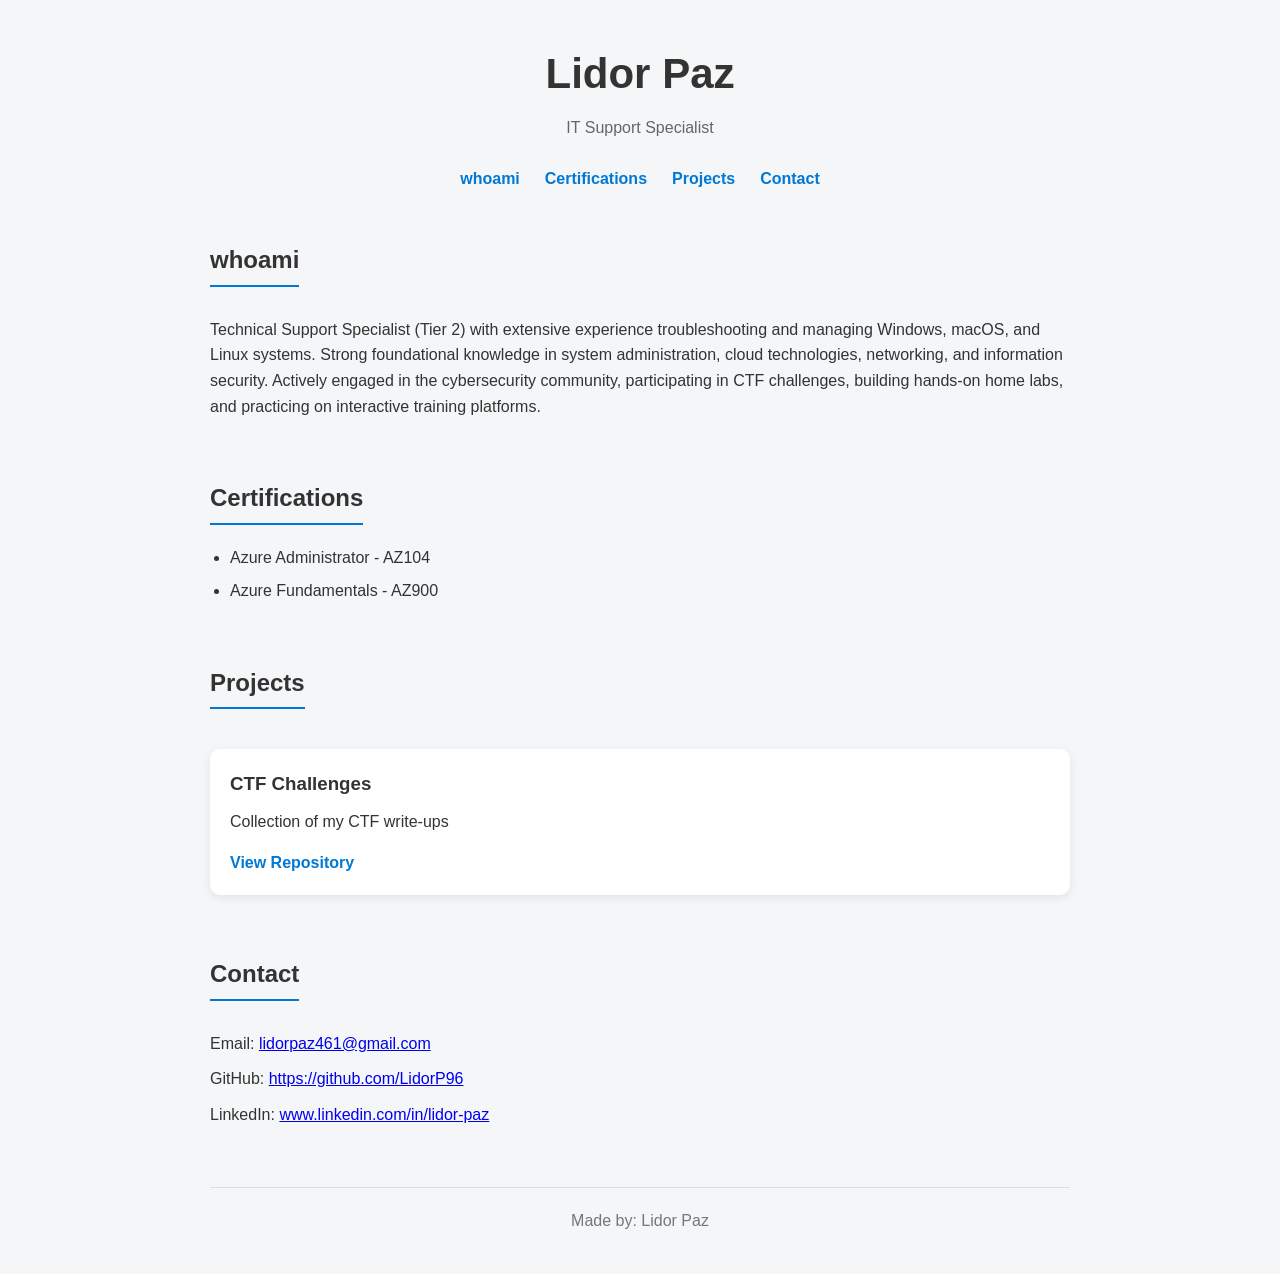
<file: index.html>
<!DOCTYPE html>
<html lang="en">

<head>
    <meta charset="UTF-8">
    <meta name="viewport" content="width=device-width, initial-scale=1.0">
    <title>Lidor Paz | IT Portfolio</title>

    <link rel="stylesheet" href="style.css">
</head>

<body>

    <header>
        <h1>Lidor Paz</h1>
        <p>IT Support Specialist</p>

        <nav>
            <a href="#whoami">whoami</a>
            <a href="#certifications">Certifications</a>
            <a href="#projects">Projects</a>
            <a href="#contact">Contact</a>
        </nav>
    </header>

    <main>

        <section id="whoami">
            <h2>whoami</h2>

            <p>
                Technical Support Specialist (Tier 2) with extensive experience troubleshooting and managing Windows, macOS, and Linux systems.
                Strong foundational knowledge in system administration, cloud technologies, networking, and information security.
                Actively engaged in the cybersecurity community, participating in CTF challenges, building hands-on home labs, and practicing on interactive training platforms. 
            </p>
        </section>

        <section id="certifications">

            <h2>Certifications</h2>

            <ul>
                <li>Azure Administrator - AZ104</li>
                <li>Azure Fundamentals - AZ900</li>
            </ul>

        </section>

        <section id="projects">

            <h2>Projects</h2>

            <article>

                <h3>CTF Challenges</h3>

                <p>
                    Collection of my CTF write-ups
                </p>

                <a href="https://github.com/LidorP96/LidorP96.github.io/tree/main/CTF" target="_blank" rel="noopener noreferrer">View Repository</a>

            </article>
            <!--
            <article>

                <h3>PowerShell Toolkit</h3>

                <p>
                    Collection of PowerShell scripts for IT administration.
                </p>

                <a href="#">View Repository</a>

            </article>

            <article>

                <h3>Microsoft 365 Reports</h3>

                <p>
                    Generates Microsoft 365 reports using PowerShell.
                </p>

                <a href="#">View Repository</a>

            </article>
        -->
        </section>

        <section id="contact">

            <h2>Contact</h2>

            <p>Email: <a href="mailto:lidorpaz461@gmail.com">lidorpaz461@gmail.com</a></p>
            <p>GitHub: <a href="https://github.com/LidorP96" target="_blank" rel="noopener noreferrer">https://github.com/LidorP96</a></p>
            <p>LinkedIn: <a href="https://www.linkedin.com/in/lidor-paz" target="_blank" rel="noopener noreferrer">www.linkedin.com/in/lidor-paz</a></p>

        </section>

    </main>

    <footer>

        <p>Made by: Lidor Paz</p>

    </footer>

</body>

</html>
</file>
<file: style.css>
/* Reset */

* {
    margin: 0;
    padding: 0;
    box-sizing: border-box;
}

/* Page */

html {
    scroll-behavior: smooth;
}

body {
    font-family: Arial, Helvetica, sans-serif;
    background-color: #f4f6f8;
    color: #333;
    line-height: 1.6;
    max-width: 900px;
    margin: auto;
    padding: 40px 20px;
}

/* Header */

header {
    text-align: center;
    margin-bottom: 50px;
}

header h1 {
    font-size: 42px;
    margin-bottom: 8px;
}

header p {
    color: #666;
    margin-bottom: 25px;
}

/* Navigation */

nav {
    display: flex;
    justify-content: center;
    gap: 25px;
}

nav a {
    text-decoration: none;
    color: #0078d4;
    font-weight: bold;
}

nav a:hover {
    color: #005ea6;
}

/* Sections */

section {
    margin-bottom: 60px;
}

section h2 {
    margin-bottom: 20px;
    border-bottom: 2px solid #0078d4;
    display: inline-block;
    padding-bottom: 5px;
}

section p {
    margin-top: 10px;
}

/* Skills */

ul {
    padding-left: 20px;
}

li {
    margin-bottom: 8px;
}

/* Project Cards */

article {
    background: white;
    padding: 20px;
    margin-top: 20px;
    border-radius: 10px;
    box-shadow: 0 3px 10px rgba(0,0,0,0.08);
}

article h3 {
    margin-bottom: 10px;
}

article p {
    margin-bottom: 15px;
}

article a {
    text-decoration: none;
    color: #0078d4;
    font-weight: bold;
}

article a:hover {
    text-decoration: underline;
}

/* Contact */

#contact p {
    margin-bottom: 10px;
}

/* Footer */

footer {
    text-align: center;
    margin-top: 60px;
    padding-top: 20px;
    border-top: 1px solid #ddd;
    color: #777;
}
</file>
